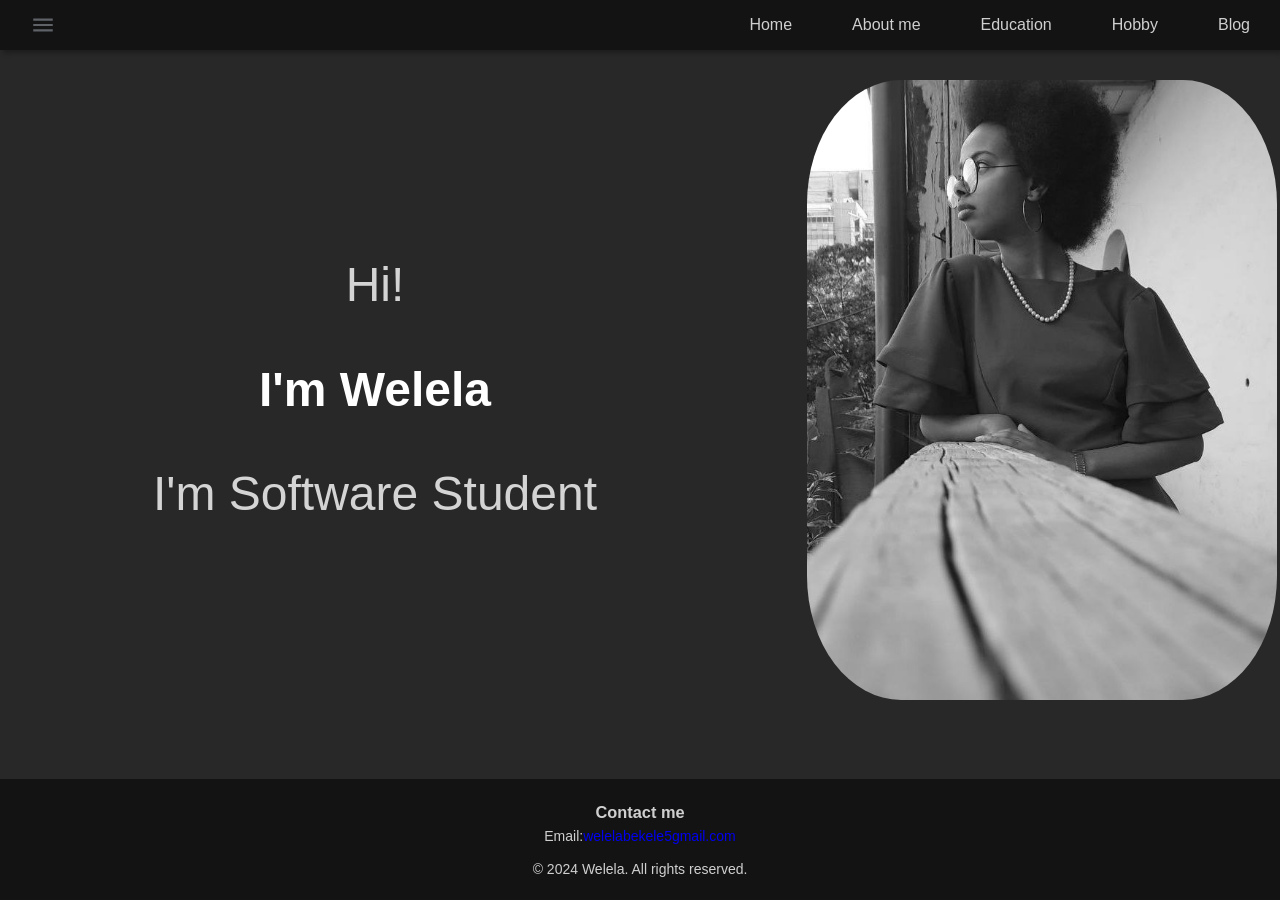
<file: src/index.html>
<!DOCTYPE html>
<html lang="en">
  <head>
    <meta charset="UTF-8" />
    <meta name="viewport" content="width=device-width, initial-scale=1.0" />
    <title>Home</title>
    <link rel="stylesheet" href="css/home.css" />
  </head>
  <body>
    <nav>
      <ul class="sidebar">
        <li onclick="hideSidebar()">
          <a href="#"><img src="images/close.svg" alt="close" /></a>
        </li>
        <li><a href="#home">Home</a></li>
        <li><a href="Aboutme.html">About me</a></li>
        <li><a href="Edu.html">Education</a></li>
        <li><a href="hobby.html">Hobby</a></li>
        <li><a href="blog.html">Blog</a></li>
      </ul>
      <ul class="active">
        <li onclick="showSidebar()">
          <a href="#"><img src="images/menu.svg" alt="menu" /></a>
        </li>
        <li class="hideOnMoblie"><a href="index.html">Home</a></li>
        <li class="hideOnMoblie"><a href="Aboutme.html">About me</a></li>
        <li class="hideOnMoblie"><a href="edu.html">Education</a></li>
        <li class="hideOnMoblie"><a href="hobby.html">Hobby</a></li>
        <li class="hideOnMoblie"><a href="blog.html">Blog</a></li>
      </ul>
    </nav>
    <script>
      function showSidebar() {
        const sidebar = document.querySelector(".sidebar");
        sidebar.style.display = "flex";
      }
      function hideSidebar() {
        const sidebar = document.querySelector(".sidebar");
        sidebar.style.display = "none";
      }
    </script>

    <div class="main-content #home">
      <div class="text-container">
        <p class="line">Hi!</p>
        <p class="welela-line">I'm <span class="welela">Welela</span></p>
        <p class="line">I'm Software Student</p>
      </div>

      <div class="image-container">
        <img src="images/w.jpg" alt="My Photo" class="profile-image" />
      </div>
    </div>

    <footer>
      <div class="container">
        <h3>Contact me</h3>
        <p>
          Email:<a href="mailto:welelabekele5gmail.com"
            >welelabekele5gmail.com</a
          >
        </p>
      </div>
      <p>&copy; 2024 Welela. All rights reserved.</p>
    </footer>
  </body>
</html>
</file>
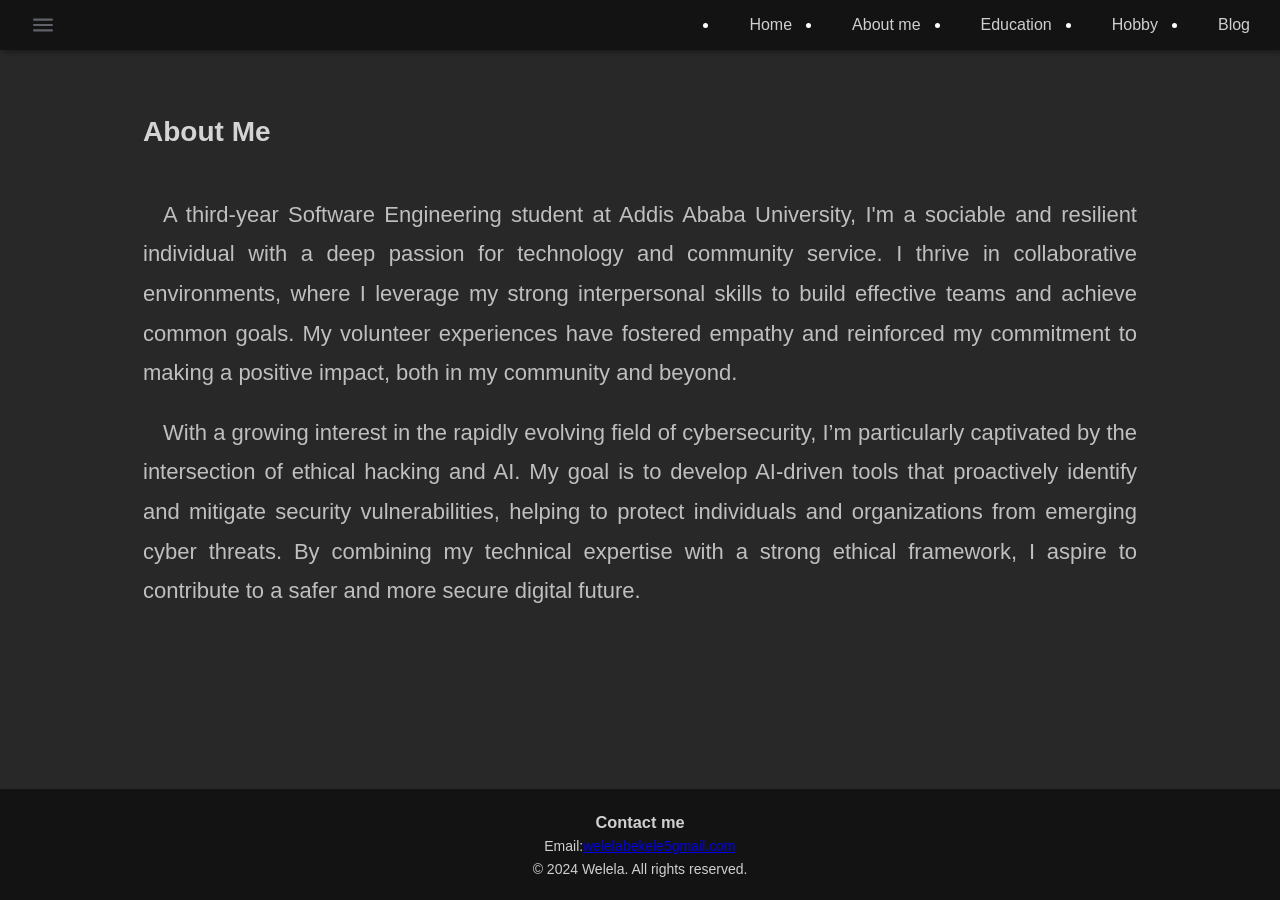
<file: src/Aboutme.html>
<!DOCTYPE html>
<html lang="en">
  <head>
    <meta charset="UTF-8" />
    <meta name="viewport" content="width=device-width, initial-scale=1.0" />
    <meta http-equiv="X-UA-Compatible" content="ie=edge" />
    <title>about me</title>

    <link rel="stylesheet" href="css/Aboutme.css" />
  </head>
  <body>
    <nav>
      <ul class="sidebar">
        <li onclick="hideSidebar()">
          <a href="#"><img src="images/close.svg" alt="close" /></a>
        </li>
        <li><a href="index.html">Home</a></li>
        <li><a href="Aboutme.html">About me</a></li>
        <li><a href="edu.html">Education</a></li>
        <li><a href="hobby.html">Hobby</a></li>
        <li><a href="blog.html">Blog</a></li>
      </ul>
      <ul class="active">
        <li onclick="showSidebar()">
          <a href="#"><img src="images/menu.svg" alt="menu" /></a>
        </li>
        <li class="hideOnMoblie"><a href="index.html">Home</a></li>
        <li class="hideOnMoblie"><a href="Aboutme.html">About me</a></li>
        <li class="hideOnMoblie"><a href="edu.html">Education</a></li>
        <li class="hideOnMoblie"><a href="hobby.html">Hobby</a></li>
        <li class="hideOnMoblie"><a href="blog.html">Blog</a></li>
      </ul>
    </nav>
    <script>
      function showSidebar() {
        const sidebar = document.querySelector(".sidebar");
        sidebar.style.display = "flex";
      }
      function hideSidebar() {
        const sidebar = document.querySelector(".sidebar");
        sidebar.style.display = "none";
      }
    </script>
    <section class="about-me">
      <div class="container">
        <h2>About Me</h2>
        <p>
          A third-year Software Engineering student at Addis Ababa University,
          I'm a sociable and resilient individual with a deep passion for
          technology and community service. I thrive in collaborative
          environments, where I leverage my strong interpersonal skills to build
          effective teams and achieve common goals. My volunteer experiences
          have fostered empathy and reinforced my commitment to making a
          positive impact, both in my community and beyond.
        </p>
        <p>
          With a growing interest in the rapidly evolving field of
          cybersecurity, I’m particularly captivated by the intersection of
          ethical hacking and AI. My goal is to develop AI-driven tools that
          proactively identify and mitigate security vulnerabilities, helping to
          protect individuals and organizations from emerging cyber threats. By
          combining my technical expertise with a strong ethical framework, I
          aspire to contribute to a safer and more secure digital future.
        </p>
      </div>
    </section>
    <footer>
      <div class="container">
        <h3>Contact me</h3>
        <p>
          Email:<a href="mailto:welelabekele5gmail.com"
            >welelabekele5gmail.com</a
          >
        </p>
      </div>
      <p>&copy; 2024 Welela. All rights reserved.</p>
    </footer>
  </body>
</html>
</file>
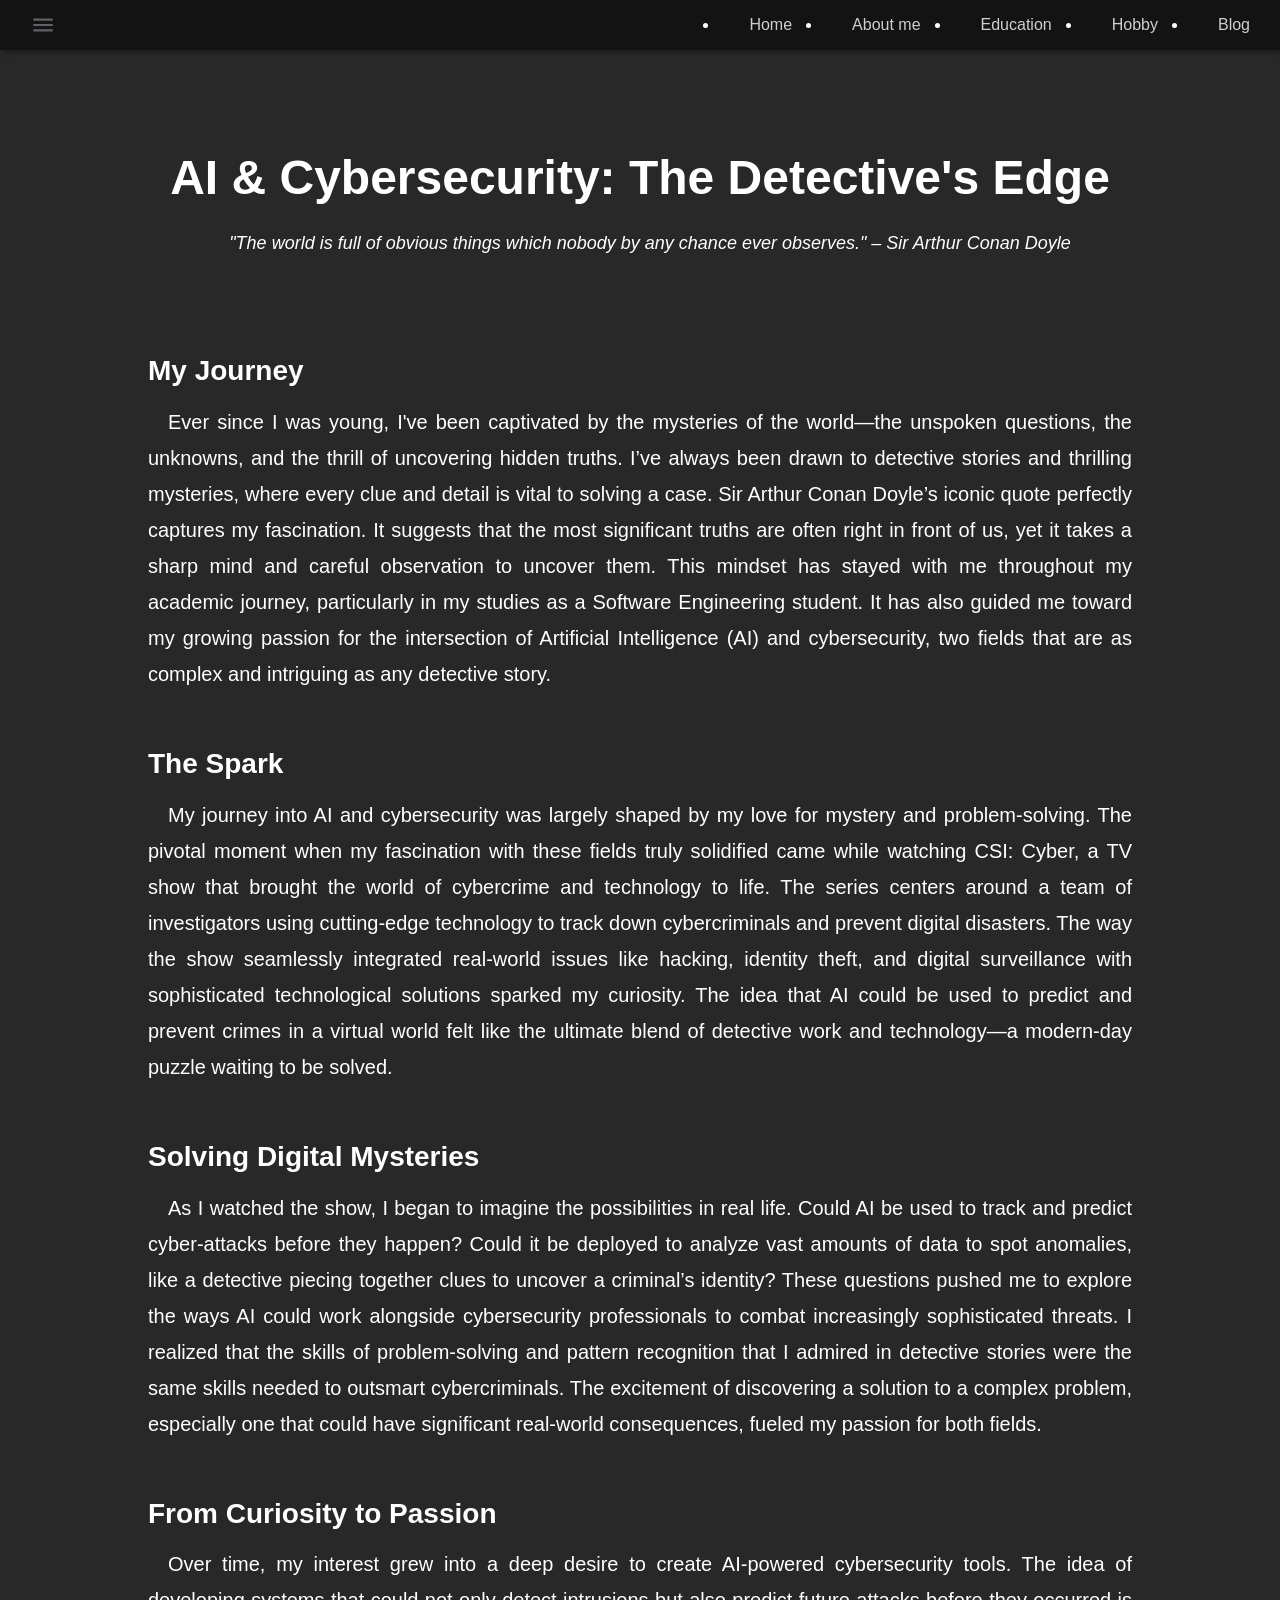
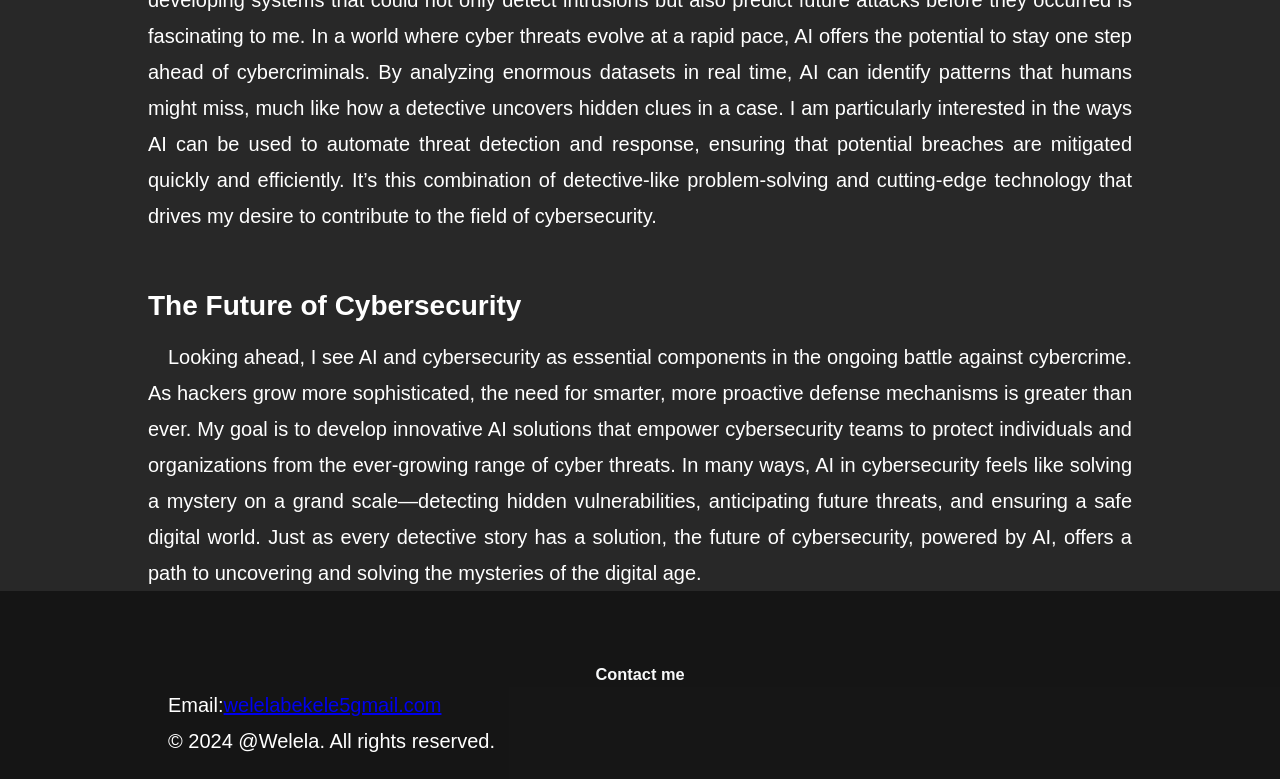
<file: src/blog.html>
<!DOCTYPE html>
<html lang="en">
  <head>
    <meta charset="UTF-8" />
    <meta name="viewport" content="width=device-width, initial-scale=1.0" />
    <meta http-equiv="X-UA-Compatible" content="ie=edge" />
    <title>My Blog</title>

    <link rel="stylesheet" href="css/blog.css" />
  </head>
  <body>
    <nav>
      <ul class="sidebar">
        <li onclick="hideSidebar()">
          <a href="#"><img src="images/close.svg" alt="close" /></a>
        </li>
        <li><a href="index.html">Home</a></li>
        <li><a href="Aboutme.html">About me</a></li>
        <li><a href="edu.html">Education</a></li>
        <li><a href="hobby.html">Hobby</a></li>
        <li><a href="blog.html">Blog</a></li>
      </ul>
      <ul class="active">
        <li onclick="showSidebar()">
          <a href="#"><img src="images/menu.svg" alt="menu" /></a>
        </li>
        <li class="hideOnMoblie"><a href="index.html">Home</a></li>
        <li class="hideOnMoblie"><a href="Aboutme.html">About me</a></li>
        <li class="hideOnMoblie"><a href="edu.html">Education</a></li>
        <li class="hideOnMoblie"><a href="hobby.html">Hobby</a></li>
        <li class="hideOnMoblie"><a href="blog.html">Blog</a></li>
      </ul>
    </nav>
    <script>
      function showSidebar() {
        const sidebar = document.querySelector(".sidebar");
        sidebar.style.display = "flex";
      }
      function hideSidebar() {
        const sidebar = document.querySelector(".sidebar");
        sidebar.style.display = "none";
      }
    </script>

    <header>
      <div class="container">
        <h1>AI & Cybersecurity: The Detective's Edge</h1>
        <p class="tagline">
          "The world is full of obvious things which nobody by any chance ever
          observes." – Sir Arthur Conan Doyle
        </p>
      </div>
    </header>

    <article class="intro">
      <div class="container">
        <h2>My Journey</h2>
        <p>
          Ever since I was young, I've been captivated by the mysteries of the
          world—the unspoken questions, the unknowns, and the thrill of
          uncovering hidden truths. I’ve always been drawn to detective stories
          and thrilling mysteries, where every clue and detail is vital to
          solving a case. Sir Arthur Conan Doyle’s iconic quote perfectly
          captures my fascination. It suggests that the most significant truths
          are often right in front of us, yet it takes a sharp mind and careful
          observation to uncover them. This mindset has stayed with me
          throughout my academic journey, particularly in my studies as a
          Software Engineering student. It has also guided me toward my growing
          passion for the intersection of Artificial Intelligence (AI) and
          cybersecurity, two fields that are as complex and intriguing as any
          detective story.
        </p>
      </div>
    </article>

    <article class="story">
      <div class="container">
        <h2>The Spark</h2>
        <p>
          My journey into AI and cybersecurity was largely shaped by my love for
          mystery and problem-solving. The pivotal moment when my fascination
          with these fields truly solidified came while watching CSI: Cyber, a
          TV show that brought the world of cybercrime and technology to life.
          The series centers around a team of investigators using cutting-edge
          technology to track down cybercriminals and prevent digital disasters.
          The way the show seamlessly integrated real-world issues like hacking,
          identity theft, and digital surveillance with sophisticated
          technological solutions sparked my curiosity. The idea that AI could
          be used to predict and prevent crimes in a virtual world felt like the
          ultimate blend of detective work and technology—a modern-day puzzle
          waiting to be solved.
        </p>
      </div>
    </article>

    <article class="passion">
      <div class="container">
        <h2>Solving Digital Mysteries</h2>
        <p>
          As I watched the show, I began to imagine the possibilities in real
          life. Could AI be used to track and predict cyber-attacks before they
          happen? Could it be deployed to analyze vast amounts of data to spot
          anomalies, like a detective piecing together clues to uncover a
          criminal’s identity? These questions pushed me to explore the ways AI
          could work alongside cybersecurity professionals to combat
          increasingly sophisticated threats. I realized that the skills of
          problem-solving and pattern recognition that I admired in detective
          stories were the same skills needed to outsmart cybercriminals. The
          excitement of discovering a solution to a complex problem, especially
          one that could have significant real-world consequences, fueled my
          passion for both fields.
        </p>
      </div>
    </article>

    <article class="growth">
      <div class="container">
        <h2>From Curiosity to Passion</h2>
        <p>
          Over time, my interest grew into a deep desire to create AI-powered
          cybersecurity tools. The idea of developing systems that could not
          only detect intrusions but also predict future attacks before they
          occurred is fascinating to me. In a world where cyber threats evolve
          at a rapid pace, AI offers the potential to stay one step ahead of
          cybercriminals. By analyzing enormous datasets in real time, AI can
          identify patterns that humans might miss, much like how a detective
          uncovers hidden clues in a case. I am particularly interested in the
          ways AI can be used to automate threat detection and response,
          ensuring that potential breaches are mitigated quickly and
          efficiently. It’s this combination of detective-like problem-solving
          and cutting-edge technology that drives my desire to contribute to the
          field of cybersecurity.
        </p>
      </div>
    </article>

    <article class="future">
      <div class="container">
        <h2>The Future of Cybersecurity</h2>
        <p>
          Looking ahead, I see AI and cybersecurity as essential components in
          the ongoing battle against cybercrime. As hackers grow more
          sophisticated, the need for smarter, more proactive defense mechanisms
          is greater than ever. My goal is to develop innovative AI solutions
          that empower cybersecurity teams to protect individuals and
          organizations from the ever-growing range of cyber threats. In many
          ways, AI in cybersecurity feels like solving a mystery on a grand
          scale—detecting hidden vulnerabilities, anticipating future threats,
          and ensuring a safe digital world. Just as every detective story has a
          solution, the future of cybersecurity, powered by AI, offers a path to
          uncovering and solving the mysteries of the digital age.
        </p>
      </div>
    </article>

    <footer>
      <div class="container">
        <h3>Contact me</h3>
        <p>
          Email:<a href="mailto:welelabekele5gmail.com"
            >welelabekele5gmail.com</a
          >
        </p>

        <p>&copy; 2024 @Welela. All rights reserved.</p>
      </div>
    </footer>
  </body>
</html>
</file>
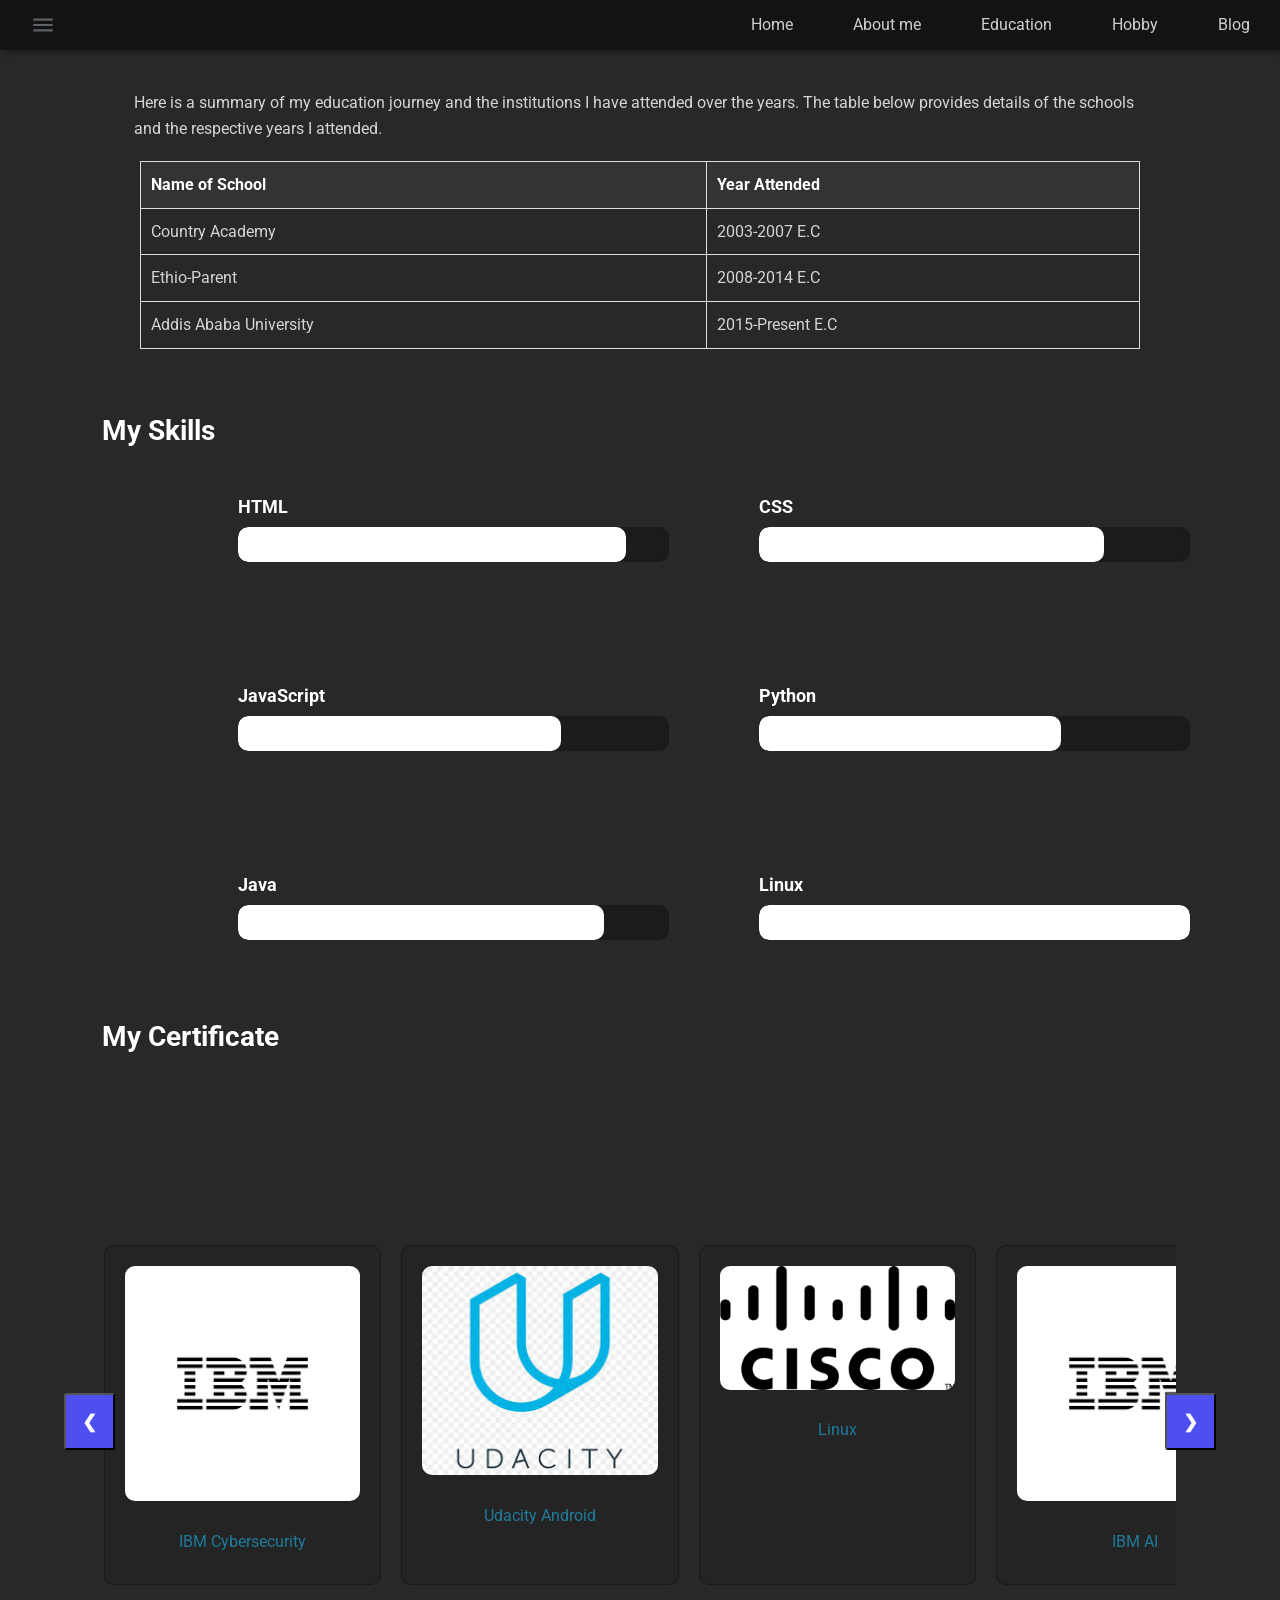
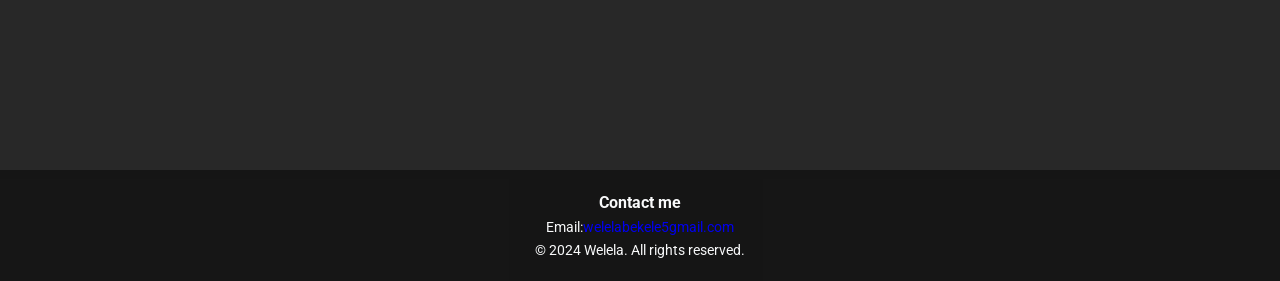
<file: src/edu.html>
<!DOCTYPE html>
<html lang="en">
  <head>
    <meta charset="UTF-8" />
    <meta name="viewport" content="width=device-width, initial-scale=1.0" />
    <title>My Education</title>

    <link rel="stylesheet" href="css/edu.css" />
    <link
      href="https://fonts.googleapis.com/css2?family=Roboto:wght@400;700&display=swap"
      rel="stylesheet"
    />
  </head>
  <body>
    <nav>
      <ul class="sidebar">
        <li onclick="hideSidebar()">
          <a href="#"><img src="images/close.svg" alt="close" /></a>
        </li>
        <li><a href="index.html">Home</a></li>
        <li><a href="Aboutme.html">About me</a></li>
        <li><a href="edu.html">Education</a></li>
        <li><a href="hobby.html">Hobby</a></li>
        <li><a href="blog.html">Blog</a></li>
      </ul>
      <ul class="active">
        <li onclick="showSidebar()">
          <a href="#"><img src="images/menu.svg" alt="menu" /></a>
        </li>
        <li class="hideOnMoblie"><a href="index.html">Home</a></li>
        <li class="hideOnMoblie"><a href="Aboutme.html">About me</a></li>
        <li class="hideOnMoblie"><a href="edu.html">Education</a></li>
        <li class="hideOnMoblie"><a href="hobby.html">Hobby</a></li>
        <li class="hideOnMoblie"><a href="blog.html">Blog</a></li>
      </ul>
    </nav>
    <script>
      function showSidebar() {
        const sidebar = document.querySelector(".sidebar");
        sidebar.style.display = "flex";
      }
      function hideSidebar() {
        const sidebar = document.querySelector(".sidebar");
        sidebar.style.display = "none";
      }
    </script>

    <div class="Education">
      <p class="table-introduction">
        Here is a summary of my education journey and the institutions I have
        attended over the years. The table below provides details of the schools
        and the respective years I attended.
      </p>
      <div class="tableContainer">
        <table class="table">
          <thead>
            <tr>
              <th>Name of School</th>
              <th>Year Attended</th>
            </tr>
          </thead>
          <tbody>
            <tr>
              <td data-label="Name of School">Country Academy</td>
              <td data-label="Year Attended">2003-2007 E.C</td>
            </tr>
            <tr>
              <td data-label="Name of School">Ethio-Parent</td>
              <td data-label="Year Attended">2008-2014 E.C</td>
            </tr>
            <tr>
              <td data-label="Name of School">Addis Ababa University</td>
              <td data-label="Year Attended">2015-Present E.C</td>
            </tr>
          </tbody>
        </table>
      </div>
    </div>
    <h2>My Skills</h2>
    <div class="skill">
      <ul>
        <li>
          <h4>HTML</h4>
          <span class="bar"><span class="html"></span></span>
        </li>
        <li>
          <h4>CSS</h4>
          <span class="bar"><span class="css"></span></span>
        </li>
        <li>
          <h4>JavaScript</h4>
          <span class="bar"><span class="javascript"></span></span>
        </li>
        <li>
          <h4>Python</h4>
          <span class="bar"><span class="python"></span></span>
        </li>
        <li>
          <h4>Java</h4>
          <span class="bar"><span class="java"></span></span>
        </li>
        <li>
          <h4>Linux</h4>
          <span class="bar"><span class="linux"></span></span>
        </li>
      </ul>
    </div>
    <h2>My Certificate</h2>
    <div class="slider-container">
      <button class="prev">&#10094;</button>
      <div class="horizontal-scroll-container">
        <div class="scroll-box">
          <img src="images/ibm.png" alt="Image 1" />
          <div class="description">
            <a href="files/Cybersecurity_Fundamentals.pdf">IBM Cybersecurity</a>
          </div>
        </div>
        <div class="scroll-box">
          <img src="images/udacity.jpg" alt="Image 2" />
          <div class="description">
            <a href="files/android.pdf">Udacity Android</a>
          </div>
        </div>
        <div class="scroll-box">
          <img src="images/cisco.png" alt="Image 3" />
          <div class="description">
            <a href="files/LinuxUnhatched.pdf">Linux</a>
          </div>
        </div>
        <div class="scroll-box">
          <img src="images/ibm.png" alt="Image 4" />
          <div class="description">
            <a href="files/AI.pdf">IBM AI</a>
          </div>
        </div>
        <div class="scroll-box">
          <img src="images/cisco.png" alt="Image 5" />
          <div class="description">
            <a href="files/Junior_Cybersecurity_Analyst_Career_Path.pdf"
              >Junior Cybersecurity Analyst Career Path</a
            >
          </div>
        </div>
        <div class="scroll-box">
          <img src="images/udacity.jpg" alt="Image 6" />
          <div class="description">
            <a href="files/programingFundamental.pdf"
              >Programming Fundamental</a
            >
          </div>
        </div>
      </div>
      <button class="next">&#10095;</button>
    </div>
    <script src="jedu.js"></script>

    <footer>
      <div class="container">
        <h3>Contact me</h3>
        <p>
          Email:<a href="mailto:welelabekele5gmail.com"
            >welelabekele5gmail.com</a
          >
        </p>
      </div>
      <p>&copy; 2024 Welela. All rights reserved.</p>
    </footer>
  </body>
</html>
</file>
<file: src/css/home.css>
*{
    margin:0;
    padding: 0;
    box-sizing: border-box;
    font-family: 'Roboto', sans-serif;
    text-decoration: none;
    list-style: none;
}
html, body {
    height: 100%; /* Ensure the body takes the full height */
    display: flex;
    flex-direction: column; /* Flexbox layout */
  }
  

body {
    font-family: 'Roboto', sans-serif;
    background-color: rgba(17, 17, 17, 0.9); /* Same background color as header and footer */
    color: rgba(255, 255, 255, 0.8); /* Text color with reduced opacity */
    line-height: 1.6;
    flex-grow: 1;
    min-height: 100vh;
}

/* Navigation Bar Styling */
nav {
    background-color: rgba(17, 17, 17, 0.9); /* Darker nav background with higher opacity */
    color: white;
    box-shadow: 3px 3px 5px rgba(0, 0, 0, 0.3);
    width: 100%;
}

nav li {
    height: 50px;
}

nav ul {
    width: 100%;
    display: flex;
    justify-content: flex-end;
    align-items: center;
}

nav a {
    height: 100%;
    padding: 0 30px;
    display: flex;
    align-items: center;
    color: rgba(255, 255, 255, 0.8); /* White text with reduced opacity */
    text-decoration: none;
}

nav a:hover {
    background-color: rgba(255, 255, 255, 0.1); /* Slight hover effect */
    color: rgba(255, 255, 255, 1); /* Full opacity on hover */
}

nav a.active {
    background-color: rgba(255, 255, 255, 0.3); /* Active nav item background */
    color: rgba(255, 255, 255, 1); /* Full opacity text for active link */
}

nav li:first-child {
    margin-right: auto;
}



.sidebar {
    position: fixed;
    top: 0;
    left: 0;
    height: 100vh;
    width: 250px;
    z-index: 999;
    backdrop-filter: blur(3px);
    background-color: rgba(17, 17, 17, 0.8); /* Slightly lighter background for sidebar */
    box-shadow: -10px 0 10px rgba(0, 0, 0, 0.1);
    display: none;
    flex-direction: column;
    align-items: flex-start;
    justify-content: flex-start;
}

.sidebar li, .sidebara {
    width: 100%;
}

.main-content {
    display: flex;
    flex-direction: row;  /* Arrange image and text side by side */
    justify-content: center;
    align-items: center;
    margin-top: 30px;
    flex-wrap: wrap;
  }
  
  .text-container {
    margin-right: 30px; /* Space between the text and image */
    left:40%;
    text-align: center;
  }
  
  .line {
    font-size: 3rem;
    margin: 10px 0;
   
    white-space: nowrap;
    overflow: hidden;
    display: inline-block;
  }
  
  .welela-line {
    font-size: 3rem;
    font-weight: bold;
    margin: 10px 0;
    color: white;
    animation: typing 2s steps(20) 2s forwards;
    white-space: nowrap;
    overflow: hidden;
    display: inline-block;
  }
  
  .welela {
    color: white;
  }
  
  .image-container {
    margin-left: 30px;
  }
  
  .profile-image {
    border-radius: 20%;
    width: 470px; /* Image size */
    height: 620px;
    object-fit: cover;
  
  }
  

footer {
    background-color: rgba(17, 17, 17, 0.9); /* Same background color as body and header */
    color: rgba(255, 255, 255, 0.8); /* Text color with reduced opacity */
    padding: 20px 0;
    text-align: center;
    font-size: 14px;
    width: 100%; 
    margin-top: auto;
    bottom: 0;
}
footer .container {
    margin-bottom: 10px;
  }
@keyframes typing {
    from {
      width: 0;
    }
    to {
      width: 100%;
    }
  }
  
  /* Responsiveness */
  @media (max-width: 1024px) {
    .line, .welela-line {
      font-size: 2.5rem; /* Slightly smaller font on mobile */
    }
  
    .profile-image {
      width: 390px;  /* Resize the image for mobile */
      height: 500px;
      align-self: center;
    }
  
    /* Stack text and image vertically for mobile/tablet portrait */
    .main-content {
      flex-direction: column;  /* Stack the image and text vertically */
    }
  
    .text-container {
      order: 2; /* Text comes after the image */
        margin: 0 auto; /* Center the text container */
        text-align: center; /* Center the text inside the container */
    
    
    }
  
    .image-container {
      order: 1; /* Image comes first on mobile */
      margin-bottom: 20px; /* Add some space between image and text */
    }
  }
  
  /* For very small screens (e.g., mobile portrait) */
  @media (max-width: 480px) {
    .line, .welela-line {
      font-size: 1rem; /* Further reduce font size for very small screens */
    }
  
    .profile-image {
      width: 250px;  /* Make the image smaller for tiny screens */
      height: 360px;
    }
    .text-container {
        margin: 0 auto; /* Center the text container */
        text-align: center; /* Center the text inside the container */
    }
    
  }
  @media(max-width: 900px){
    .hideOnMoblie{
        display: none;
}

  }
</file>
<file: src/css/Aboutme.css>
/* Reset some default styles */
* {
    margin: 0;
    padding: 0;
    box-sizing: border-box;
}

/* Body and Font Styling */
body {
    font-family: 'Roboto', sans-serif;
    background-color: rgba(17, 17, 17, 0.9); /* Same background color as header and footer */
    color: rgba(255, 255, 255, 0.8); /* Text color with reduced opacity */
    line-height: 1.6;
    display: flex;
    flex-direction: column;
    min-height: 100vh; /* Ensures the body takes full viewport height */
}

/* Navigation Bar Styling */
nav {
    background-color: rgba(17, 17, 17, 0.9); /* Darker nav background with higher opacity */
    color: white;
    box-shadow: 3px 3px 5px rgba(0, 0, 0, 0.3);
    width: 100%;
}

nav li {
    height: 50px;
}

nav ul {
    width: 100%;
    display: flex;
    justify-content: flex-end;
    align-items: center;
}

nav a {
    height: 100%;
    padding: 0 30px;
    display: flex;
    align-items: center;
    color: rgba(255, 255, 255, 0.8); /* White text with reduced opacity */
    text-decoration: none;
}

nav a:hover {
    background-color: rgba(255, 255, 255, 0.1); /* Slight hover effect */
    color: rgba(255, 255, 255, 1); /* Full opacity on hover */
}

nav a.active {
    background-color: rgba(255, 255, 255, 0.3); /* Active nav item background */
    color: rgba(255, 255, 255, 1); /* Full opacity text for active link */
}

nav li:first-child {
    margin-right: auto;
}

/* Sidebar Styling */
.sidebar {
    position: fixed;
    top: 0;
    left: 0;
    height: 100vh;
    width: 250px;
    z-index: 999;
    backdrop-filter: blur(3px);
    background-color: rgba(17, 17, 17, 0.8); /* Slightly lighter background for sidebar */
    box-shadow: -10px 0 10px rgba(0, 0, 0, 0.1);
    display: none;
    flex-direction: column;
    align-items: flex-start;
    justify-content: flex-start;
}

.sidebar li, .sidebara {
    width: 100%;
}



/* Container for Layout Consistency */
.container {
    width: 80%;
    margin: 0 auto;
    padding: 0 15px; /* Add padding to ensure space from the edges */
    flex: 1; /* Allows the container to grow and push the footer to the bottom */
}

/* Section Styling */
section {
    padding: 60px 0;
}

section h2 {
    font-family: 'Roboto', sans-serif;
    font-size: 28px;
    color: rgba(255, 255, 255, 0.8); /* Slightly reduced opacity for section titles */
    margin-bottom: 40px; /* Increased margin for space between title and paragraph */
}

section p {
    font-size: 22px;
    color: rgba(255, 255, 255, 0.7); /* Slightly reduced opacity for text */
    line-height: 1.8;
    text-align: justify; /* Justified text alignment */
    text-indent: 20px;
    margin-bottom: 20px; /* Space between paragraphs */
}

/* Footer Styling */
footer {
    background-color: rgba(17, 17, 17, 0.9); /* Same background color as body and header */
    color: rgba(255, 255, 255, 0.8); /* Text color with reduced opacity */
    padding: 20px 0;
    text-align: center;
    font-size: 14px;
    margin-top: auto; /* Pushes the footer to the bottom of the page */
}


/* Responsive Design for Mobile */
@media (max-width: 768px) {
    .container {
        width: 90%;
    }

    
    section h2 {
        font-size: 24px;
        line-height: 1.5;
    }

    section p {
        font-size: 15px;
        line-height: -10px;
    }
}

@media(max-width: 800px) {
    .hideOnMoblie {
        display: none;
    }
}
</file>
<file: src/css/blog.css>
/* Reset some default styles */
* {
    margin: 0;
    padding: 0;
    box-sizing: border-box;
}

/* Body and Font Styling */
body {
    font-family: 'Roboto', sans-serif;
    background-color: rgba(17, 17, 17, 0.9); /* Light background for the body */
    color: white; /* Dark gray text color for improved readability */
    line-height: 1.6;
}

/* Navigation Styling */
nav {
    background-color: rgba(17, 17, 17, 0.9); /* Dark gray for the nav */
    color: white;
    box-shadow: 3px 3px 5px rgba(0, 0, 0, 0.3);
    width: 100%;
}

nav li {
    height: 50px;
}

nav ul {
    width: 100%;
    display: flex;
    justify-content: flex-end;
    align-items: center;
}

nav a {
    height: 100%;
    padding: 0 30px;
    display: flex;
    align-items: center;
    color: rgba(255, 255, 255, 0.8); /* Light text color for the nav links */
    text-decoration: none;
}

nav a:hover {
    background-color: rgba(255, 255, 255, 0.1); /* Hover effect for nav items */
    color: #f8f9fa; /* Maintain light text on hover */
}

nav li:first-child {
    margin-right: auto;
}

/* Sidebar Styling */
.sidebar {
    position: fixed;
    top: 0;
    left: 0;
    height: 100vh;
    width: 250px;
    z-index: 999;
    backdrop-filter: blur(3px);
    background-color: rgba(17, 17, 17, 0.8); /* Light, semi-transparent background */
    box-shadow: -10px 0 10px rgba(0, 0, 0, 0.1);
    display: none;
    flex-direction: column;
    align-items: flex-start;
    justify-content: flex-start;
}

.sidebar li, .sidebar a {
    width: 100%;
}

/* Header Styling */
header {
    color: white; /* Dark gray text */
    padding: 40px 0;
    text-align: center;
}

header h1 {
    font-family: 'Roboto', sans-serif;
    font-size: 48px;
    margin-bottom: 10px;
    color: white; /* Dark text color for the header title */
}

.container .tagline {
    text-align: center;
    font-style: italic;
    font-size: 18px;
    color: white; /* Lighter gray for tagline */
}

/* Container for Layout Consistency */
.container {
    width: 80%;
    margin:0 auto;
    margin-top: 50px;
    padding: 0 20px; /* Added padding for spacing around the container */
}



.container section h2 {
    margin-top: 40px; /* More space above h2 */
    margin-bottom: 40px; /* More space between h2 and the following paragraph */
}

.container h2  {
    font-size: 28px;
    margin-bottom: 10px;/* Space specifically between h2 and p within the container */
    margin-top: 20px;
}

.container p {
    font-size: 20px;
    color: white; /* Slightly lighter gray for paragraph text */
    line-height: 1.8;
    text-align: justify; /* Justified text */
    text-indent: 20px;
    /* Added margin to create space from h2 */
}

/* Footer Styling */
footer {
    background-color: rgba(17, 17, 17, 0.8); /* Dark gray background for the footer */
    color: #f8f9fa; /* Light text for footer */
    padding: 20px 0;
    text-align: center;
    font-size: 14px;
}

footer p {
    font-size: 1rem;
    margin: auto;
}

/* Responsive Design for Mobile */
@media (max-width: 768px) {
    .container {
        width: 90%;
        padding: 0 15px; /* Less padding on smaller screens */
    }

    .container h1 {
        font-size: 30px;
    }

    .container p {
        font-size: 15px;
        line-height: -10px;
    }
    .container .tagline{
        font-size: 14px;
    }

    .container h2 {
        font-size: 22px;
        
    }
}

/* Mobile hide certain elements */
@media (max-width: 800px) {
    .hideOnMoblie {
        display: none;
    }
}
</file>
<file: src/css/edu.css>
*{
    margin:0;
    padding: 0;
    box-sizing: border-box;
    font-family: 'Roboto' , sans-serif;
    text-decoration: none;
    list-style: none;
}
html, body {
    height: 100%; /* Ensure the body takes the full height */
    display: flex;
    flex-direction: column; /* Flexbox layout */
  }
  

body {
    font-family: 'Roboto', sans-serif;
    background-color: rgba(17, 17, 17, 0.9); /* Same background color as header and footer */
    color: rgba(255, 255, 255, 0.8); /* Text color with reduced opacity */
    line-height: 1.6;
    flex-grow: 1;
    min-height: 100vh;
}

/* Navigation Bar Styling */
nav {
    background-color: rgba(17, 17, 17, 0.9); /* Darker nav background with higher opacity */
    color: white;
    box-shadow: 3px 3px 5px rgba(0, 0, 0, 0.3);
    width: 100%;
}

nav li {
    height: 50px;
}

nav ul {
    width: 100%;
    display: flex;
    justify-content: flex-end;
    align-items: center;
}

nav a {
    height: 100%;
    padding: 0 30px;
    display: flex;
    align-items: center;
    color: rgba(255, 255, 255, 0.8); /* White text with reduced opacity */
    text-decoration: none;
}

nav a:hover {
    background-color: rgba(255, 255, 255, 0.1); /* Slight hover effect */
    color: rgba(255, 255, 255, 1); /* Full opacity on hover */
}

nav a.active {
    background-color: rgba(255, 255, 255, 0.3); /* Active nav item background */
    color: rgba(255, 255, 255, 1); /* Full opacity text for active link */
}

nav li:first-child {
    margin-right: auto;
}



.sidebar {
    position: fixed;
    top: 0;
    left: 0;
    height: 100vh;
    width: 250px;
    z-index: 999;
    backdrop-filter: blur(3px);
    background-color: rgba(17, 17, 17, 0.8); /* Slightly lighter background for sidebar */
    box-shadow: -10px 0 10px rgba(0, 0, 0, 0.1);
    display: none;
    flex-direction: column;
    align-items: flex-start;
    justify-content: flex-start;
}

.sidebar li, .sidebara {
    width: 100%;
}

.table-introduction { text-align: left; /* Ensure the introduction text is aligned to the left */ 
  margin: 0 50px; /* Adjusted to use px units */
font-size: 16px;
line-height: -10;
}



.Education {
 
    width: 90%;
    padding: 40px 20px;
    margin: 0 auto;
    text-align: left;
    
   
}
    
.tableContainer {
    overflow-x: auto;
    margin: 0 auto;
    text-align: center;
  }
  
.table {
    
    width: 65%;
    
    border-collapse: collapse;
    margin-top: 20px;
    margin-left: 7%; /* Center the table */ margin-right: auto;
  }
  
  .table th, .table td {
    padding: 10px;
    text-align: left;
    border: 1px solid #ddd;
  }
  
  .table th {
    background-color: #333;
    color: white;
  }
 
 

.skill {
    max-width: 1000px;
    padding: 20px;
    text-align: left;
    /*margin: 0 auto;*/
    margin: 20px 5%  2% 17%;
}


.skill ul {
    list-style: none;
    padding: 0;
    margin: 0;
    display: flex;
    flex-wrap: wrap;
    justify-content: flex-start;
    gap: 90px;
}

.skill li {
    display: flex;
    flex-direction: column;
    align-items: flex-start;
    flex-basis: 45%;
    margin-bottom: 30px;
}

.skill h4 {
    font-size: 18px;
    color: white;
    font-weight: bold;
    margin: 0 0 5px 0;
}

h2 {
  font-size: 28px;
  color: white;
  margin-left: 8%;
  font-weight: bold;
  
}


.bar {
    width: 100%;
    height: 35px;
    background: rgba(17, 17, 17, 0.5);
    border-radius: 10px;
    position: relative;
    box-shadow: inset 0px 0px 10px rgba(0, 0, 0, 0.1);
    overflow: hidden;
}

.bar span {
    display: block;
    height: 100%;
    border-radius: 10px;
    background: white;
    width: 0%;
    animation: progressBar 2s ease-in-out forwards;
}

@keyframes progressBar {
    0% {
        width: 0%;
    }
    100% {
        width: var(--progress);
    }
}

.html { --progress: 90%; }
.css { --progress: 80%; }
.javascript { --progress: 75%; }
.python { --progress: 70%; }
.java { --progress: 85%; }

.text {
    color: white;
}




  /* General styles */
.slider-container {
  min-height: 70vh; /* Increased height */
  display: flex;
  align-items: center;
  justify-content: center;
  padding: 40px; /* Padding for space between frame */
  flex-direction: column;
  position: relative;
  width: 90%; /* Adjusted width */
  max-width: 1400px; /* Increased max width */
  margin: 40px auto; /* Margin for space between frame */
  overflow: hidden;
}

/* Adjustments for mobile view */
@media (max-width: 767px) {
  .slider-container {
      min-height: 100vh; /* Decrease height for mobile view */
      padding: 20px; /* Reduce padding for mobile view */
      margin: 20px auto; /* Reduce margin for mobile view */
  }
  .table{
    width: 100%;
    margin: 10px 0;
   
  }
}

.certificate-container {
  margin: 30px auto 10px; /* Add space between the certificate and slider-container */
  padding: 20px; /* Add padding inside the certificate container */
  border: 1px solid #ddd; /* Optional: Add a border to the certificate container */
  border-radius: 10px; /* Optional: Add rounded corners to the certificate container */
  background-color: #f9f9f9; /* Optional: Add a background color to the certificate container */

}

.horizontal-scroll-container {
  display: flex;
  overflow-x: auto;
  gap: 20px;
  scroll-snap-type: x mandatory;
  justify-content: flex-start;
  padding: 0 60px; /* Add padding to accommodate buttons */
}

.scroll-box {
  background-color: rgba(17, 17, 17, 0.1);
  padding: 20px;
  border: 1px solid rgba(17, 17, 17, 0.6);
  border-radius: 10px;
  text-align: center;
  scroll-snap-align: start;
  box-sizing: border-box;
}

/* For desktop: 3 columns */
@media (min-width: 1024px) {
  .scroll-box {
      flex: 0 0 calc(33.333% - 40px); /* 3 columns */
  }
  .table{
    width: 90%;
    margin: 20px 5%;
  }
 
}

/* For tablet: 2 columns */
@media (min-width: 768px) and (max-width: 1023px) {
  .scroll-box {
      flex: 0 0 calc(50% - 40px); /* 2 columns */
  }
  .table{
    width: 100%;
    margin: 10px 0;
  }
}

/* For mobile: 1 column */
@media (max-width: 767px) {
  .scroll-box {
      flex: 0 0 calc(100% - 40px); /* 1 column */
  }
  .table-introduction {
    font-size: 12px;
    width: 90%;
    margin: 0;
  }
}

.scroll-box img {
  width: 100%; /* Ensure images cover the full width of the scroll box */
  height: auto; /* Automatically adjust height to maintain aspect ratio */
  max-height: 300px; /* Set a maximum height for the images */
  object-fit: contain; /* Maintain aspect ratio and contain within the area */
  border-radius: 10px;
  align-self: center;
}

.scroll-box .description {
  margin-top: 10px;
  color: #000; /* Adjust text color for visibility */
  padding: 10px; /* Add padding for better readability */
  border-radius: 5px; /* Add border radius for a neat look */
}

.scroll-box .description a {
  text-decoration: none;
  color: #1f7a99;
}

.prev, .next {
  background-color: rgb(78, 78, 241);
  cursor: pointer;
  position: absolute;
  top: 50%;
  width: auto;
  padding: 16px;
  margin-top: -22px;
  color: white;
  font-weight: bold;
  font-size: 18px;
  transition: 0.6s ease;
  border-radius: 0 3px 3px 0;
  user-select: none;
  z-index: 1;
}

.next {
  right: 0;
  border-radius: 3px 0 0 3px;
}

.prev {
  left: 0;
  border-radius: 3px 0 0 3px;
}

.prev:hover, .next:hover {
  background-color: rgba(0, 0, 0, 0.8);
}

footer {
    background-color: rgba(17, 17, 17, 0.8); /* Dark gray background for the footer */
    color: #f8f9fa; /* Light text for footer */
    padding: 20px 0;
    text-align: center;
    font-size: 14px;
  }
  
  
  /* Mobile hide certain elements */
@media (max-width: 800px) {
  .hideOnMoblie {
      display: none;
  }
}
@media (max-width: 480px) {
.bar{
  width: 180px;
}

}
</file>
